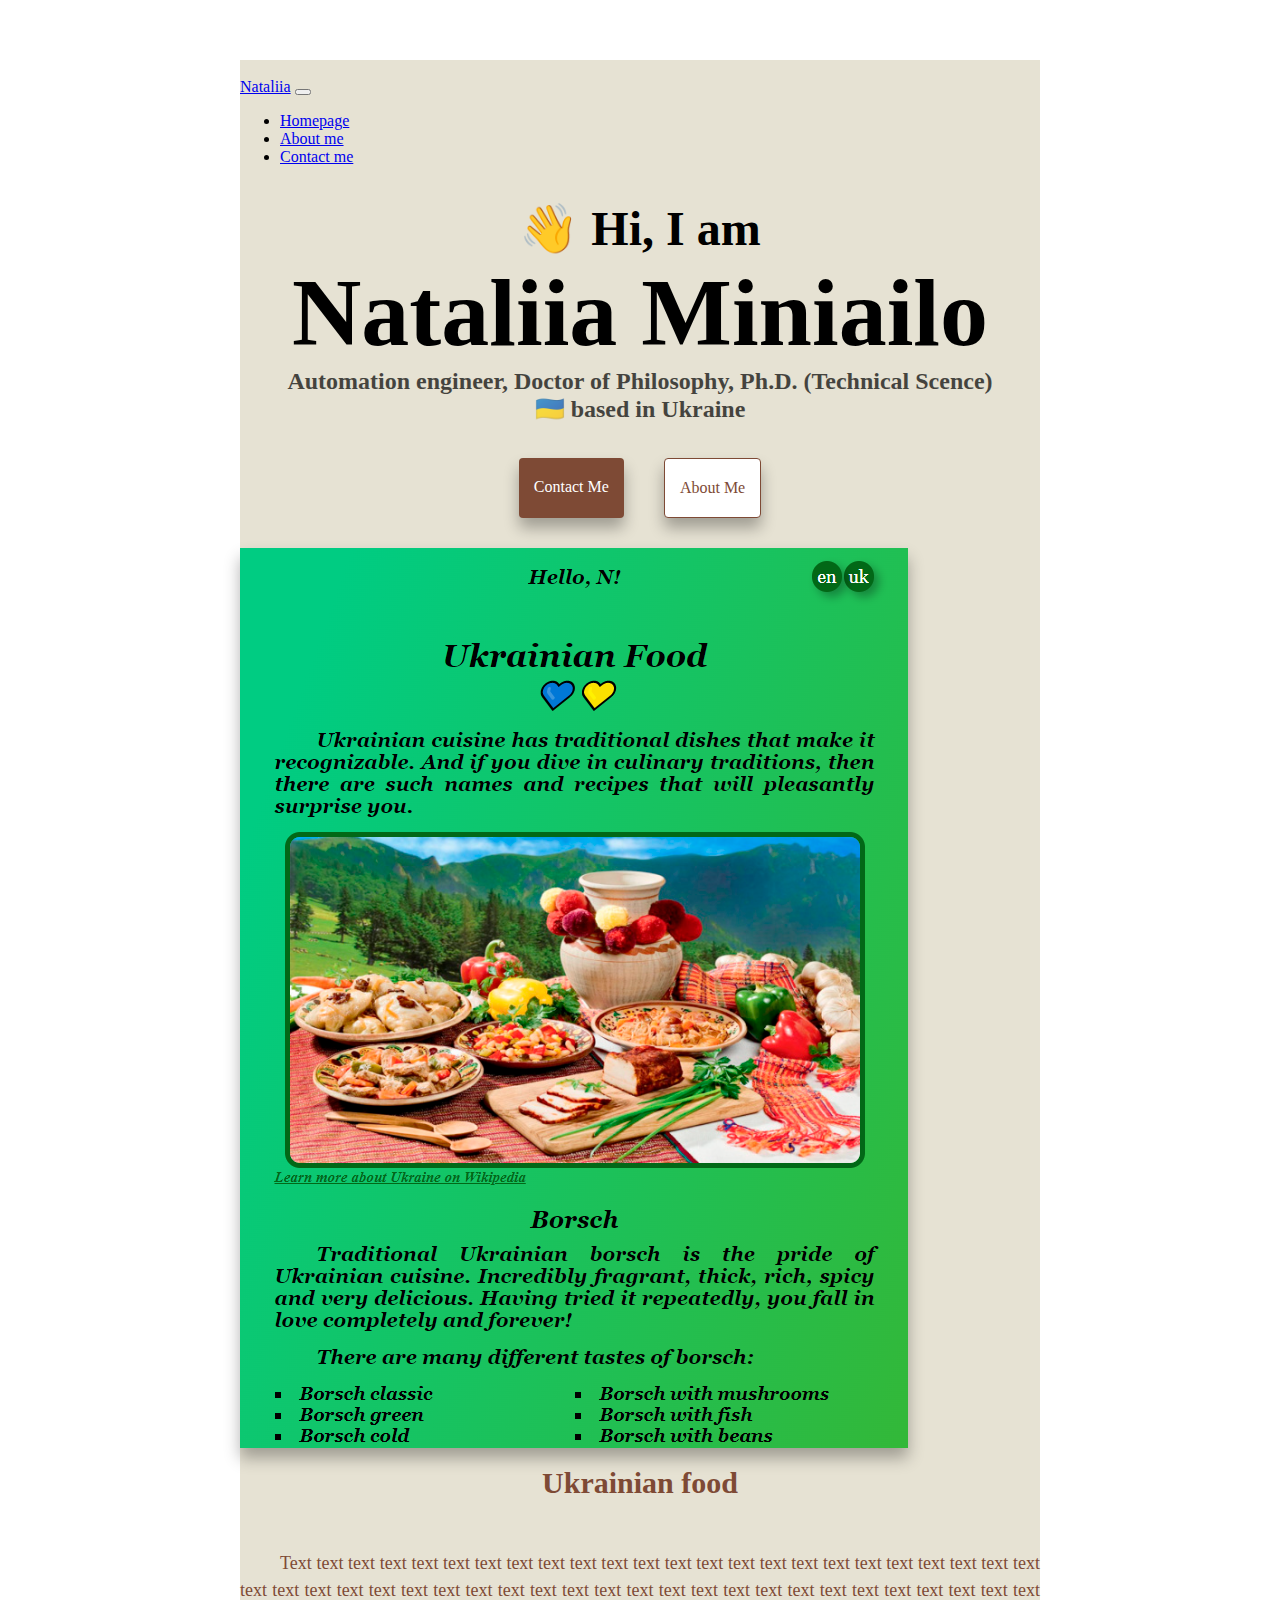
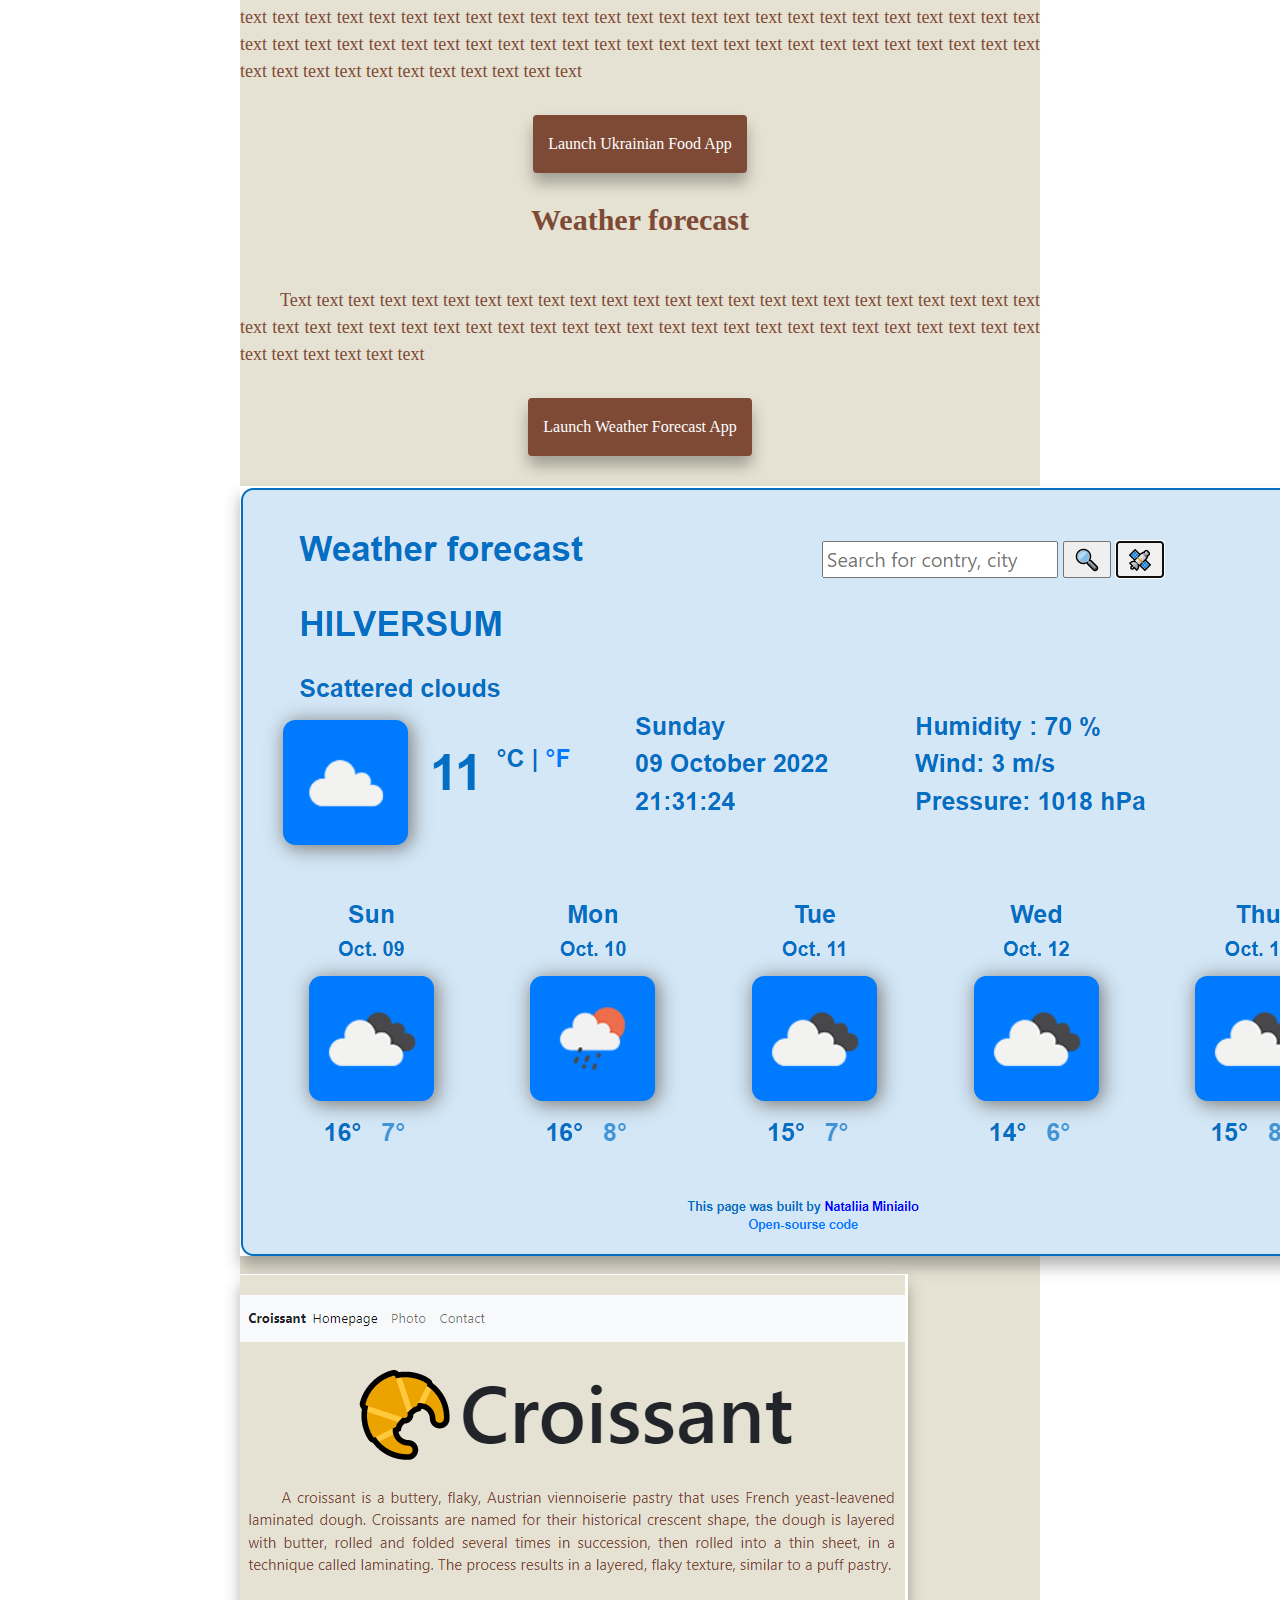
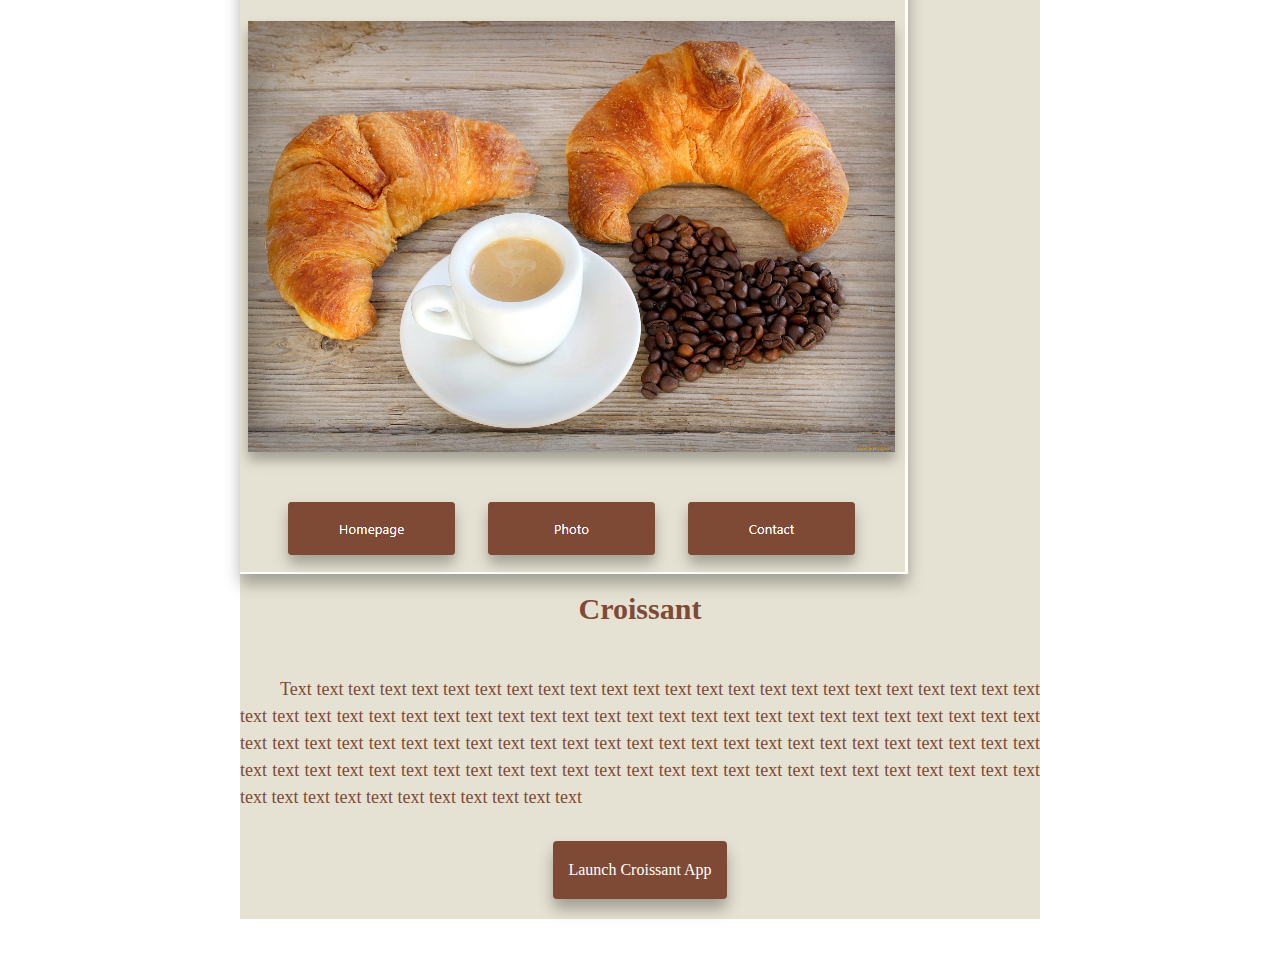
<file: index.html>
<!DOCTYPE html>
<html>
  <head>
    <meta charset="UTF-8" />
    <meta http-equiv="X-UA-Compatible" content="IE=edge" />
    <meta name="viewport" content="width=device-width, initial-scale=1.0" />
    <meta
      name="description"
      content="Presented a portfolio of works by front-end developer Natalia Miniailo"
    />
    <link
      href="https://cdn.jsdelivr.net/npm/bootstrap@5.2.2/dist/css/bootstrap.min.css"
      rel="stylesheet"
      integrity="sha384-Zenh87qX5JnK2Jl0vWa8Ck2rdkQ2Bzep5IDxbcnCeuOxjzrPF/et3URy9Bv1WTRi"
      crossorigin="anonymous"
    />
    <script
      src="https://cdn.jsdelivr.net/npm/bootstrap@5.2.2/dist/js/bootstrap.bundle.min.js"
      integrity="sha384-OERcA2EqjJCMA+/3y+gxIOqMEjwtxJY7qPCqsdltbNJuaOe923+mo//f6V8Qbsw3"
      crossorigin="anonymous"
    ></script>
    <link rel="stylesheet" type="text/css" href="src/styles.css" />

    <title>Nataliia Miniailo</title>
  </head>
  <body>
    <div class="container-side">
      <br />
      <nav class="navbar navbar-expand-lg bg-light">
        <div class="container-fluid">
          <a
            class="nav-link active fw-bold"
            aria-current="page"
            href="index.html"
            title="Main page of front-end developer Natalia Miniailo"
            >Nataliia</a
          >
          <button
            class="navbar-toggler"
            type="button"
            data-bs-toggle="collapse"
            data-bs-target="#navbarSupportedContent"
            aria-controls="navbarSupportedContent"
            aria-expanded="false"
            aria-label="Toggle navigation"
          >
            <span class="navbar-toggler-icon"></span>
          </button>
          <div class="collapse navbar-collapse" id="navbarSupportedContent">
            <ul class="navbar-nav me-auto mb-2 mb-lg-0">
              <li class="nav-item">
                <a
                  class="nav-link active"
                  aria-current="page"
                  href="index.html"
                  title="Description of projects of front-end developer Natalia Miniailo"
                  >Homepage</a
                >
              </li>
              <li class="nav-item">
                <a
                  class="nav-link"
                  href="about.html"
                  title="Photos of website pages"
                  >About me</a
                >
              </li>
              <li class="nav-item">
                <a
                  class="nav-link"
                  href="about.html#contact-me"
                  title="Address for letters"
                  >Contact me</a
                >
              </li>
            </ul>
          </div>
        </div>
      </nav>
      <br />
      <h2>👋 Hi, I am</h2>
      <h1>Nataliia Miniailo</h1>
      <h3>
        Automation engineer, Doctor of Philosophy, Ph.D. (Technical Scence)
        <br />🇺🇦 based in Ukraine
      </h3>
      <div class="link">
        <a href="about.html#contact-me" id="contact" title="Address for letters"
          >Contact Me</a
        >
        <a href="about.html" id="about" title="Photos of website pages"
          >About Me</a
        >
      </div>

      <div class="container-fluid">
        <div class="row">
          <div class="col-sm-6">
            <p>
              <img
                src="images/food.png"
                alt="Ukraine food App"
                class="img-fluid d-none d-sm-block"
                title="The main page of the site about Ukrainian food"
              />
            </p>
          </div>
          <div class="col-sm-6">
            <h5>Ukrainian food</h5>
            <p class="p-text">
              Text text text text text text text text text text text text text
              text text text text text text text text text text text text text
              text text text text text text text text text text text text text
              text text text text text text text text text text text text text
              text text text text text text text text text text text text text
              text text text text text text text text text text text text text
              text text text text text text text text text text text text text
              text text text text text text text text text text text text text
              text text text text text text
            </p>
            <div class="app">
              <a href="" class="button-launch" title="Launch Ukrainian food App"
                >Launch Ukrainian food App
              </a>
            </div>
          </div>
        </div>
        <div class="row">
          <div class="col-sm-6">
            <h5>Weather forecast</h5>
            <p class="p-text">
              Text text text text text text text text text text text text text
              text text text text text text text text text text text text text
              text text text text text text text text text text text text text
              text text text text text text text text text text text text text
              text text text
            </p>
            <div class="app">
              <a
                href="https://storied-speculoos-ab8c2b.netlify.app"
                class="button-launch"
                title="Launch Weather forecast App"
                target="_blank"
                >Launch Weather forecast App
              </a>
            </div>
          </div>
          <div class="col-sm-6">
            <p>
              <img
                src="images/weather.png"
                alt="Weather App"
                class="img-fluid d-none d-sm-block"
                title="The main page of the site about Weather forcast"
              />
            </p>
          </div>
        </div>
        <div class="row">
          <div class="col-sm-6">
            <p>
              <img
                src="images/croissant.png"
                alt="Сroissant App"
                class="img-fluid d-none d-sm-block"
                title="The main page of the site about Croissant"
              />
            </p>
          </div>
          <div class="col-sm-6">
            <h5>Croissant</h5>
            <p class="p-text">
              Text text text text text text text text text text text text text
              text text text text text text text text text text text text text
              text text text text text text text text text text text text text
              text text text text text text text text text text text text text
              text text text text text text text text text text text text text
              text text text text text text text text text text text text text
              text text text text text text text text text text text text text
              text text text text text text text text text text text text text
              text text text text text text
            </p>
            <div class="app">
              <a
                href="https://stirring-mochi-1a6e1a.netlify.app"
                class="button-launch"
                title="Launch Croissant App"
                target="_blank"
              >
                Launch Croissant App
              </a>
            </div>
          </div>
        </div>
      </div>
    </div>
  </body>
</html>
</file>
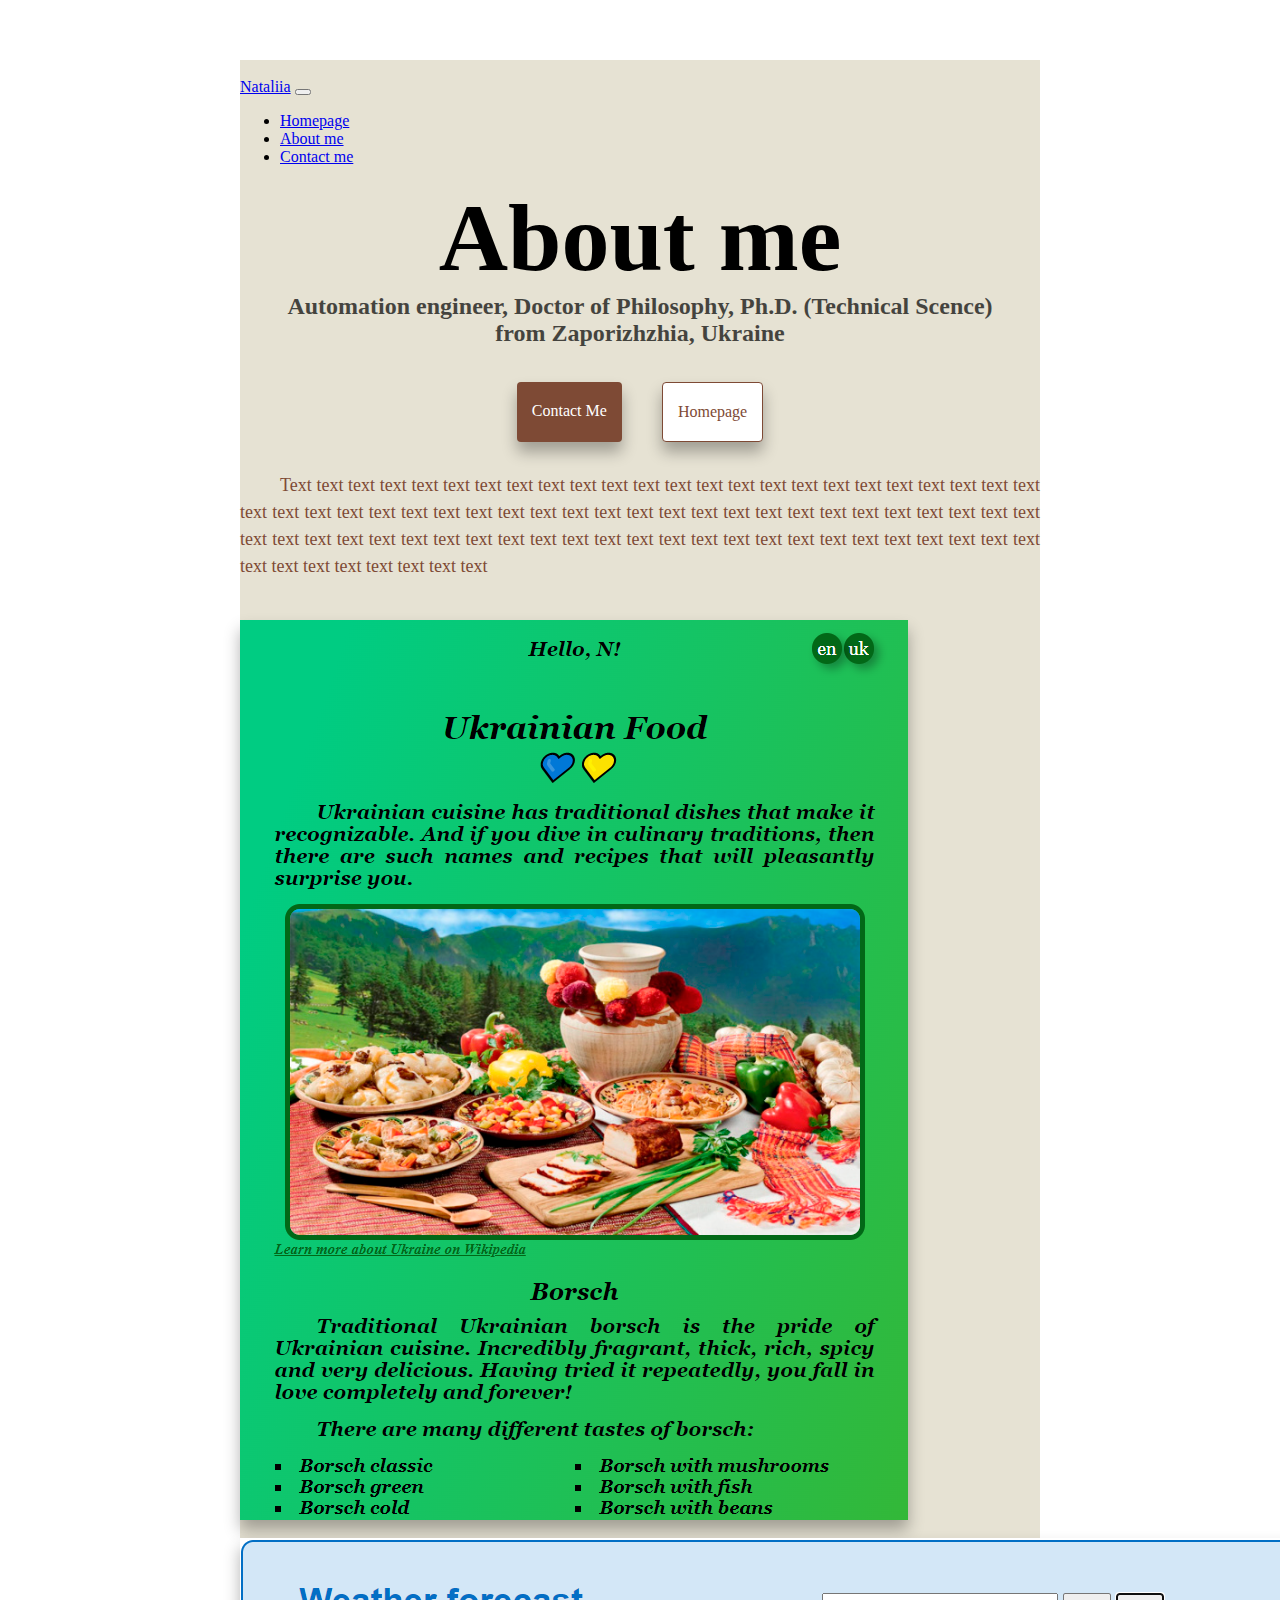
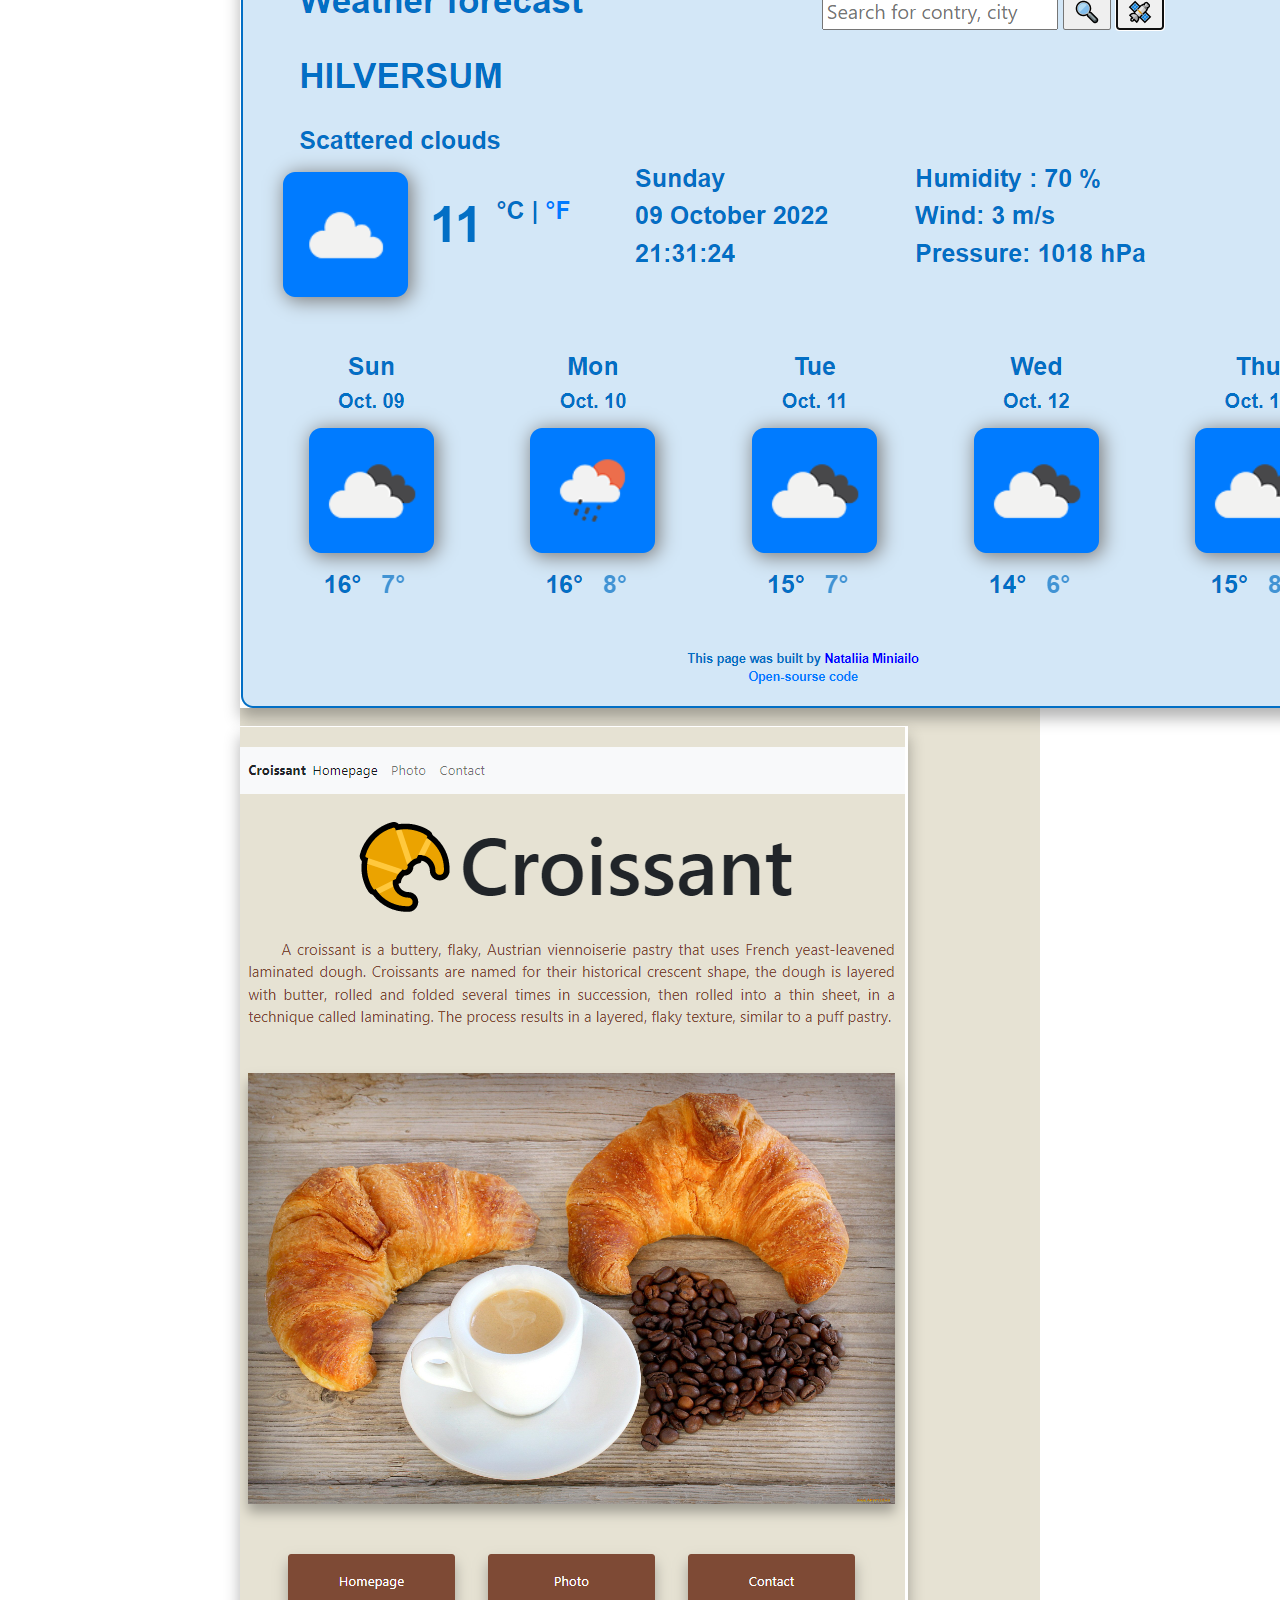
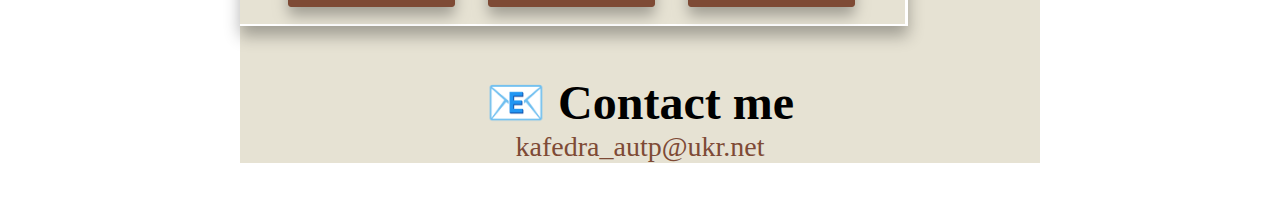
<file: about.html>
<!DOCTYPE html>
<html>
  <head>
    <meta charset="UTF-8" />
    <meta http-equiv="X-UA-Compatible" content="IE=edge" />
    <meta name="viewport" content="width=device-width, initial-scale=1.0" />
    <meta
      name="description"
      content="Presented a portfolio of works by front-end developer Natalia Miniailo"
    />
    <link
      href="https://cdn.jsdelivr.net/npm/bootstrap@5.2.2/dist/css/bootstrap.min.css"
      rel="stylesheet"
      integrity="sha384-Zenh87qX5JnK2Jl0vWa8Ck2rdkQ2Bzep5IDxbcnCeuOxjzrPF/et3URy9Bv1WTRi"
      crossorigin="anonymous"
    />
    <script
      src="https://cdn.jsdelivr.net/npm/bootstrap@5.2.2/dist/js/bootstrap.bundle.min.js"
      integrity="sha384-OERcA2EqjJCMA+/3y+gxIOqMEjwtxJY7qPCqsdltbNJuaOe923+mo//f6V8Qbsw3"
      crossorigin="anonymous"
    ></script>
    <link rel="stylesheet" type="text/css" href="src/styles.css" />
    <title>Front-end developer-Nataliia Miniailo</title>
  </head>
  <body>
    <div class="container-side">
      <br />
      <nav class="navbar navbar-expand-lg bg-light">
        <div class="container-fluid">
          <a
            class="nav-link active fw-bold"
            aria-current="page"
            href="index.html"
            title="Main page of front-end developer Natalia Miniailo"
            >Nataliia</a
          >
          <button
            class="navbar-toggler"
            type="button"
            data-bs-toggle="collapse"
            data-bs-target="#navbarSupportedContent"
            aria-controls="navbarSupportedContent"
            aria-expanded="false"
            aria-label="Toggle navigation"
          >
            <span class="navbar-toggler-icon"></span>
          </button>
          <div class="collapse navbar-collapse" id="navbarSupportedContent">
            <ul class="navbar-nav me-auto mb-2 mb-lg-0">
              <li class="nav-item">
                <a
                  class="nav-link active"
                  aria-current="page"
                  href="index.html"
                  title="Description of projects of front-end developer Natalia Miniailo"
                  >Homepage</a
                >
              </li>
              <li class="nav-item">
                <a
                  class="nav-link"
                  href="about.html"
                  title="Photos of website pages"
                  >About me</a
                >
              </li>
              <li class="nav-item">
                <a
                  class="nav-link"
                  href="about.html#contact-me"
                  title="Address for letters"
                  >Contact me</a
                >
              </li>
            </ul>
          </div>
        </div>
      </nav>
      <h1>About me</h1>
      <h3>
        Automation engineer, Doctor of Philosophy, Ph.D. (Technical Scence)
        <br />
        from Zaporizhzhia, Ukraine
      </h3>
      <div class="link">
        <a href="about.html#contact-me" id="contact" title="Address for letters"
          >Contact Me</a
        >
        <a
          href="index.html"
          id="about"
          title="Description of projects of front-end developer Natalia Miniailo"
          >Homepage</a
        >
      </div>
      <div class="pe-3 ps-3">
        <p class="p-text">
          Text text text text text text text text text text text text text text
          text text text text text text text text text text text text text text
          text text text text text text text text text text text text text text
          text text text text text text text text text text text text text text
          text text text text text text text text text text text text text text
          text text text text text text text text text text text text
        </p>
      </div>
      <div class="text">
        <div class="container-fluid">
          <div class="row">
            <div class="col-sm-4">
              <p>
                <img
                  src="images/food.png"
                  alt="Ukraine food App"
                  class="img-fluid"
                  title="The main page of the site about Ukrainian food"
                />
              </p>
            </div>
            <div class="col-sm-4 align-self-center">
              <p>
                <img
                  src="images/weather.png"
                  class="img-fluid"
                  alt="Weather App"
                  title="The main page of the site about Weather forcast"
                />
              </p>
            </div>
            <div class="col-sm-4">
              <p>
                <img
                  src="images/croissant.png"
                  class="img-fluid"
                  alt="Сroissant App"
                  title="The main page of the site about Croissant"
                />
              </p>
            </div>
          </div>
        </div>
      </div>

      <h2 id="contact-me">📧 Contact me</h2>
      <a
        href="mailto:kafedra_autp@ukr.net"
        class="email"
        title="Address for letters"
      >
        kafedra_autp@ukr.net
      </a>
    </div>
  </body>
</html>
</file>
<file: src/styles.css>
:root {
  --primary-color: #7e4a35;
  --secondary-color: #f5f2fe;
  --box-shadow: 0 10px 15px rgba(0, 0, 0, 0.3);
  --screen-gradient: #e6e2d3;
}

h1 {
  font-size: 96px;
}
@media (max-width: 991px) {
  h1 {
    font-size: 60px;
  }
}
h2 {
  font-size: 48px;
}
h3 {
  font-size: 24px;
  opacity: 0.7;
}
h1,
h2,
h3 {
  text-align: center;
  margin: 0;
}
h4 {
  text-indent: 35px;
}
h5 {
  text-align: center;
  color: var(--primary-color);
  font-size: 30px;
  margin-top: 10px;
}

p {
  padding: 0;
  font-size: 18px;
  line-height: 1.5;
  text-align: justify;
  margin: 10px 0 10px 0;
  flex: 1;
  color: var(--primary-color);
}

.p-text {
  text-indent: 40px;
}
img {
  box-shadow: var(--box-shadow);
}

.container-side {
  margin: 60px auto;
  max-width: 800px;
  background: var(--screen-gradient);
}
.email {
  display: flex;
  justify-content: center;
  color: var(--primary-color);
  font-size: 28px;
  text-decoration: none;
}

.link {
  display: flex;
  margin-top: 30px;
  justify-content: center;
}

.homepage {
  color: var(--primary-color);
  text-align: center;
  display: block;
}
.text {
  display: flex;
  margin: 30px 0;
}
.app {
  display: flex;
  margin-top: 5px;
  justify-content: center;
}
.button-launch {
  margin: 20px;
  border-radius: 4px;
  padding: 20px 15px;
  text-decoration: none;
  text-transform: capitalize;
  background: var(--primary-color);
  box-shadow: var(--box-shadow);
  color: white;
}
.button-launch:hover {
  background: var(--primary-color);
  color: white;
}
#contact {
  margin: 20px;
  margin-top: 5px;
  border-radius: 4px;
  padding: 20px 15px;
  text-decoration: none;
  text-transform: capitalize;
  background: var(--primary-color);
  box-shadow: var(--box-shadow);
  color: white;
}
#about {
  margin: 20px;
  margin-top: 5px;
  border-radius: 4px;
  padding: 20px 15px;
  text-decoration: none;
  text-transform: capitalize;
  background: white;
  box-shadow: var(--box-shadow);
  color: var(--primary-color);
  border: 1px solid var(--primary-color);
}
</file>
